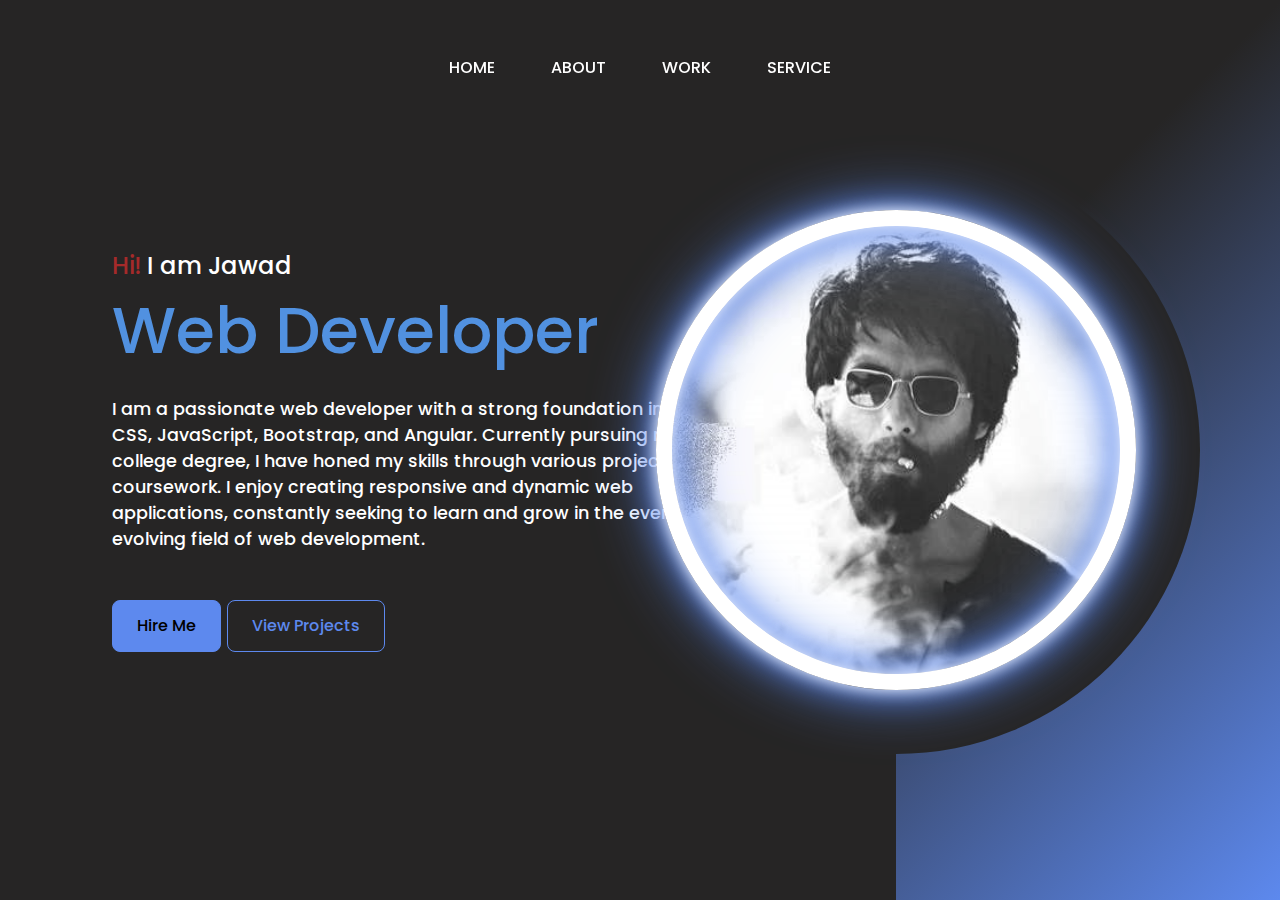
<file: index.html>
<!DOCTYPE html>
<html lang="en">
<head>
    <meta charset="UTF-8">
    <meta name="viewport" content="width=device-width, initial-scale=1.0">
    <title>Portfolio-Website</title>
    <link rel="stylesheet" href="style.css">
    <link rel="stylesheet" href="https://cdnjs.cloudflare.com/ajax/libs/font-awesome/6.5.2/css/all.min.css" integrity="sha512-SnH5WK+bZxgPHs44uWIX+LLJAJ9/2PkPKZ5QiAj6Ta86w+fsb2TkcmfRyVX3pBnMFcV7oQPJkl9QevSCWr3W6A==" crossorigin="anonymous" referrerpolicy="no-referrer" />
</head>
<body>
    <div class="portfolio-container">
    
        <ul class="navlist">
           <li><a href="index.html">Home</a></li>
           <li><a href="about.html">About</a></li>
           <li><a href="Work.html">Work</a></li>
           <li><a href="Service.html">Service</a></li>             
        </ul>

      <div class="left-container">
           <div class="icons">
            <i class="fa-brands fa-facebook"></i>
            <i class="fa-brands fa-instagram"></i>
            <i class="fa-brands fa-twitter"></i>
            <i class="fa-brands fa-codepen"></i>
           </div>

           <div class="content">
            <h2><span style="color: brown;">Hi!</span> I am Jawad</h2>
            <h1>Web Developer</h1>

            <p >I am a passionate web developer with a strong foundation in HTML, CSS, JavaScript, Bootstrap, and Angular. Currently pursuing my college degree, I have honed my skills through various projects and coursework. I enjoy creating responsive and dynamic web applications, constantly seeking to learn and grow in the ever-evolving field of web development.</p>
            <div class="btn-container">
                <button>Hire Me</button>
                
                <button>View Projects</button>
            </div>
        </div>
 
      </div>


      <div class="right-container">

      </div>
      
      <div class="design">
        <div class="circle"></div>
        <div class="circle"></div>
      </div>




    </div>


</body>
</html>
</file>
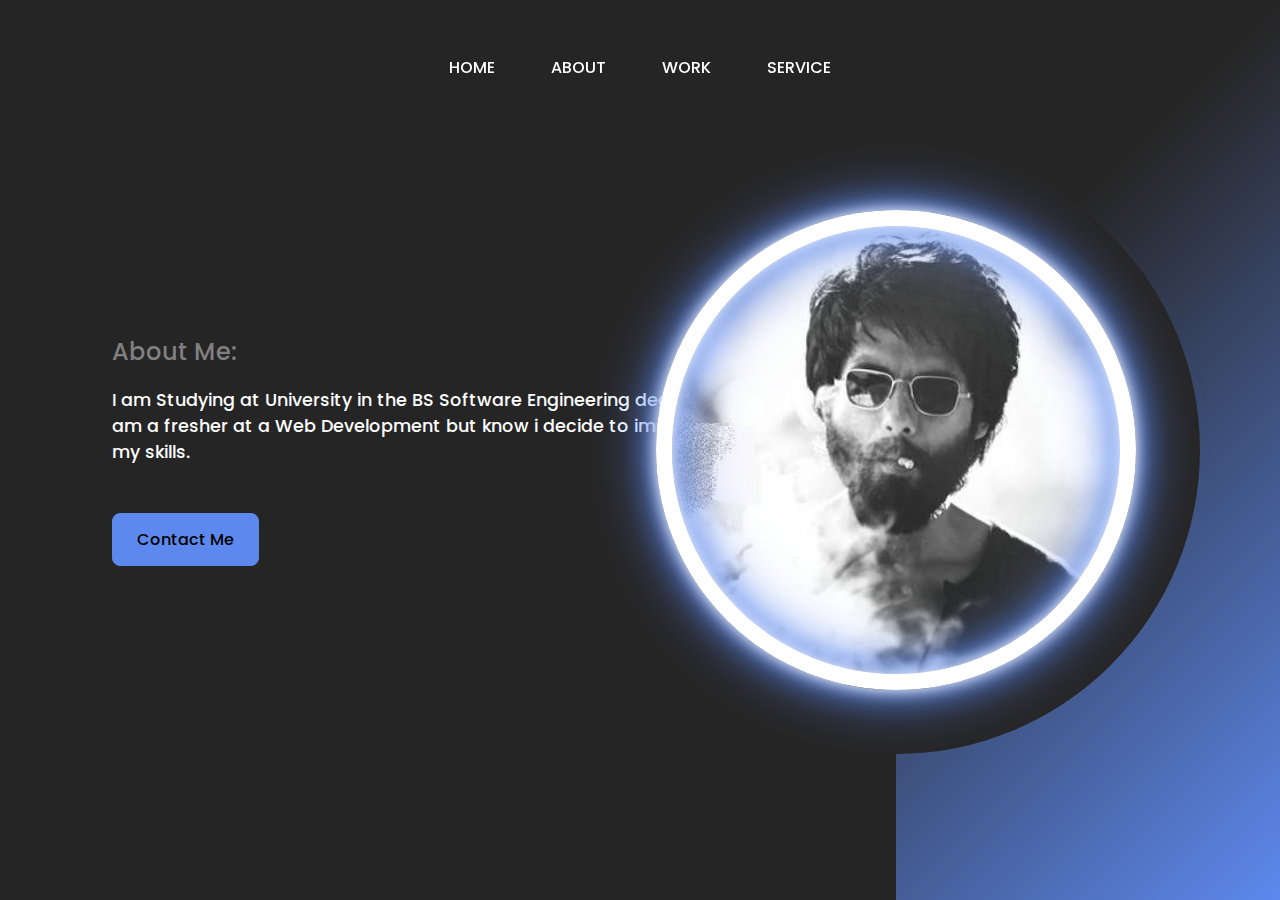
<file: about.html>
<!DOCTYPE html>
<html lang="en">
<head>
    <meta charset="UTF-8">
    <meta name="viewport" content="width=device-width, initial-scale=1.0">
    <title>Portfolio-Website</title>
    <link rel="stylesheet" href="style.css">
    <link rel="stylesheet" href="https://cdnjs.cloudflare.com/ajax/libs/font-awesome/6.5.2/css/all.min.css" integrity="sha512-SnH5WK+bZxgPHs44uWIX+LLJAJ9/2PkPKZ5QiAj6Ta86w+fsb2TkcmfRyVX3pBnMFcV7oQPJkl9QevSCWr3W6A==" crossorigin="anonymous" referrerpolicy="no-referrer" />
</head>
<body style="background-color: #262525;">

    
    <div class="portfolio-container">
    
        <ul class="navlist">
           <li><a href="index.html">Home</a></li>
           <li><a href="about.html">About</a></li>
           <li><a href="Work.html">Work</a></li>
           <li><a href="Service.html">Service</a></li>             
        </ul>

      <div class="left-container">
           
           <div class="content">
            <h2><span style="color: gray;">About Me:</span></h2>
            <p >
                I am Studying at University in the BS Software Engineering degree. I am a fresher at a Web Development
                but know i decide to improve my skills.
            </p>
            <div class="btn-container">
                <button>Contact Me</button>
            </div>
        </div>
 
      </div>


      <div class="right-container">

      </div>
      
      <div class="design">
        <div class="circle"></div>
        <div class="circle"></div>
      </div>




    </div>


    
</body>
</html>
</file>
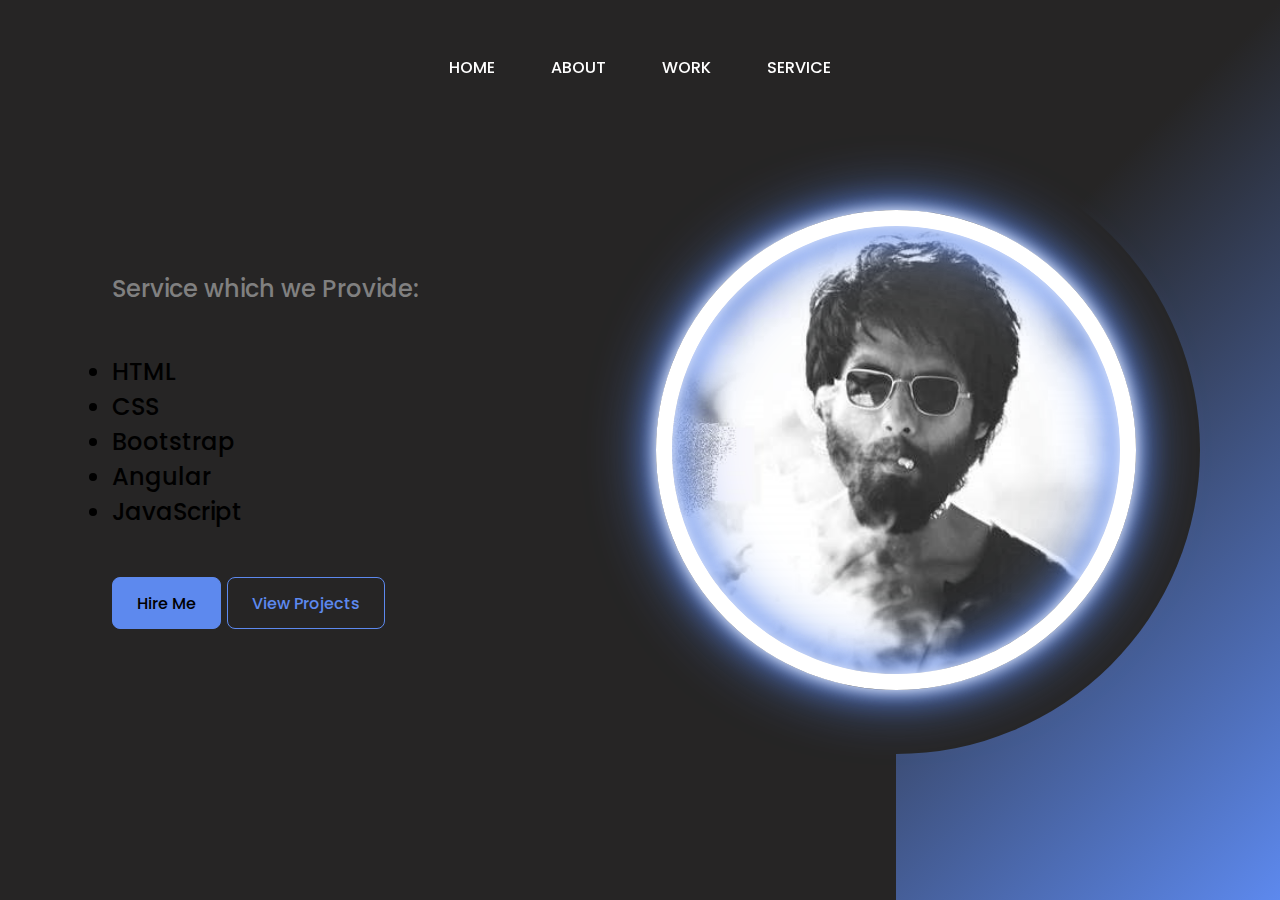
<file: Service.html>
<!DOCTYPE html>
<html lang="en">
<head>
    <meta charset="UTF-8">
    <meta name="viewport" content="width=device-width, initial-scale=1.0">
    <title>Portfolio-Website</title>
    <link rel="stylesheet" href="style.css">
    <link rel="stylesheet" href="https://cdnjs.cloudflare.com/ajax/libs/font-awesome/6.5.2/css/all.min.css" integrity="sha512-SnH5WK+bZxgPHs44uWIX+LLJAJ9/2PkPKZ5QiAj6Ta86w+fsb2TkcmfRyVX3pBnMFcV7oQPJkl9QevSCWr3W6A==" crossorigin="anonymous" referrerpolicy="no-referrer" />
</head>
<body style="background-color: #262525;">

    
    <div class="portfolio-container">
    
        <ul class="navlist">
           <li><a href="index.html">Home</a></li>
           <li><a href="about.html">About</a></li>
           <li><a href="Work.html">Work</a></li>
           <li><a href="Service.html">Service</a></li>             
        </ul>

      <div class="left-container">
           
           <div class="content">
            <h2><span style="color: gray;">Service which we Provide:</span></h2>
            <p >
                <ul>
                    <li>HTML</li>
                    <li>CSS</li>
                    <li>Bootstrap</li>
                    <li>Angular</li>
                    <li>JavaScript</li>
                 </ul>
            </p>
            <div class="btn-container">
                <button>Hire Me</button>
                
                <button>View Projects</button>
            </div>
        </div>
 
      </div>


      <div class="right-container">

      </div>
      
      <div class="design">
        <div class="circle"></div>
        <div class="circle"></div>
      </div>




    </div>


    
</body>
</html>
</file>
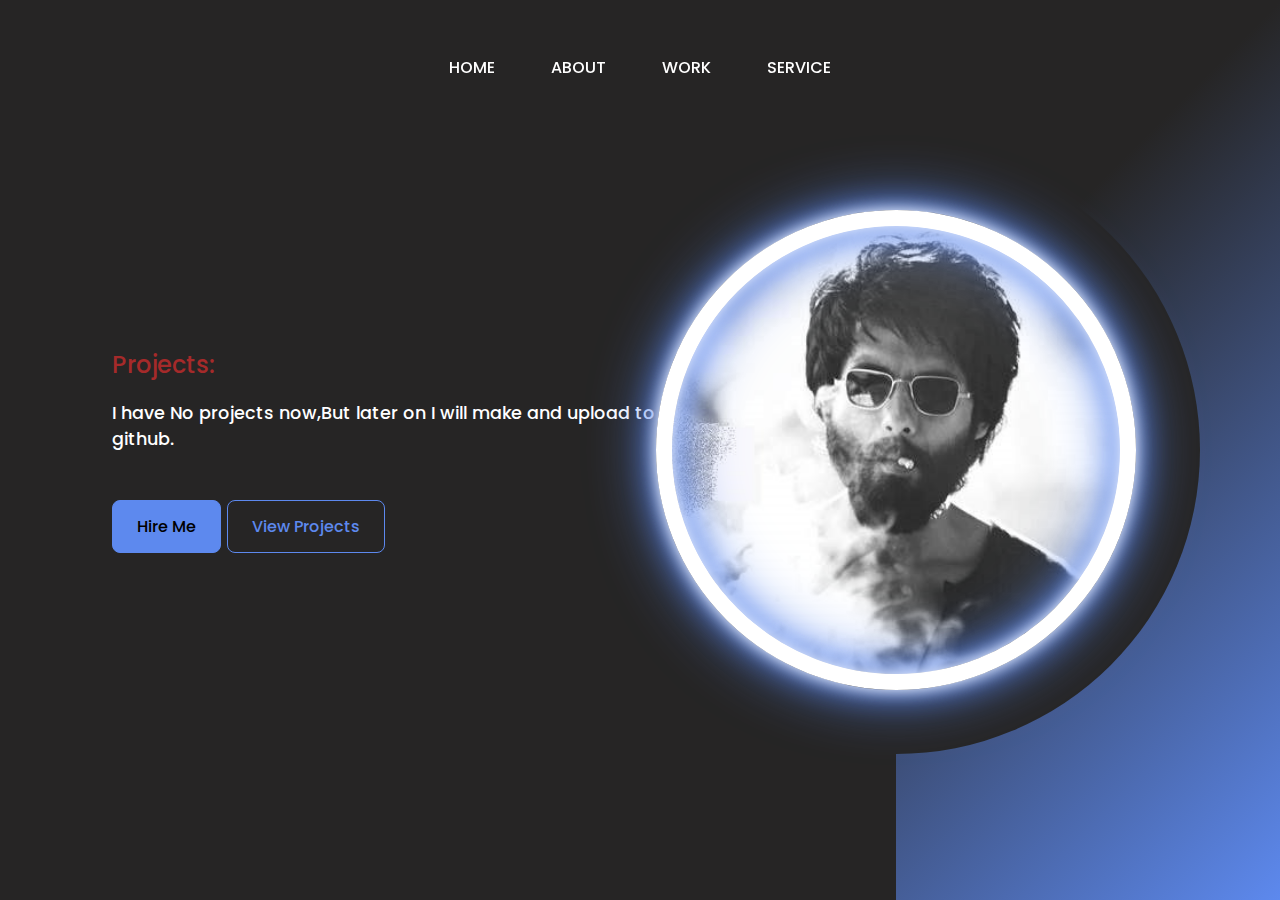
<file: Work.html>
<!DOCTYPE html>
<html lang="en">
<head>
    <meta charset="UTF-8">
    <meta name="viewport" content="width=device-width, initial-scale=1.0">
    <title>Portfolio-Website</title>
    <link rel="stylesheet" href="style.css">
    <link rel="stylesheet" href="https://cdnjs.cloudflare.com/ajax/libs/font-awesome/6.5.2/css/all.min.css" integrity="sha512-SnH5WK+bZxgPHs44uWIX+LLJAJ9/2PkPKZ5QiAj6Ta86w+fsb2TkcmfRyVX3pBnMFcV7oQPJkl9QevSCWr3W6A==" crossorigin="anonymous" referrerpolicy="no-referrer" />
</head>
<body style="background-color: #262525;">

    
    <div class="portfolio-container">
    
        <ul class="navlist">
           <li><a href="index.html">Home</a></li>
           <li><a href="about.html">About</a></li>
           <li><a href="Work.html">Work</a></li>
           <li><a href="Service.html">Service</a></li>             
        </ul>

      <div class="left-container">
           
           <div class="content">
            <h2><span style="color: brown;">Projects:</span></h2>
            <p >
                 I have No projects now,But later on I will make and upload to my github.
            </p>
            <div class="btn-container">
                <button>Hire Me</button>
                
                <button>View Projects</button>
            </div>
        </div>
 
      </div>


      <div class="right-container">

      </div>
      
      <div class="design">
        <div class="circle"></div>
        <div class="circle"></div>
      </div>




    </div>


    
</body>
</html>
</file>
<file: style.css>
@import url('https://fonts.googleapis.com/css2?family=Poppins:ital,wght@0,100;0,200;0,300;0,400;0,500;0,600;0,700;0,800;0,900;1,100;1,200;1,300;1,400;1,500;1,600;1,700;1,800;1,900&display=swap');

*{
    margin: 0;
    padding: 0;
    box-sizing: border-box ;
    
    font-family: "Poppins", sans-serif;
    font-weight: 500;
    font-style: normal;   
      
}
.portfolio-container{
    min-height: 100vh;
    width: 100%;
    display: flex;
}

.navlist{
    display: flex;
    gap: 3.5rem;
    position: fixed;
    height: 15vh;
    width: 100%;
    justify-content: center;
    align-items: center;
}
.navlist li{
 list-style: none;
}

.navlist li a{
    text-decoration: none;
    text-transform: uppercase;
    font-size: 1rem;
    color: #FFF;
    position: relative;
}
.left-container,.right-container{
    height: 100vh;
    display: flex;
    align-items: center;

}
.left-container{
    background: #262525;
    width: 70%;
    padding-left:3rem ;
    
}
.right-container{
   background: linear-gradient(-45deg,#5d89EE,#262525 70%);
   width: 30%;
}

.icons .fa-brands{
    color: #bbb;
    font-size: 1.7rem;
}
.icons{
    display: flex;
    flex-direction: column;
    justify-content: center;
    align-items: center;
    gap: 3rem;

}
.content{
    margin-left: 4rem;
    font-size: 1.5rem;    
}
.content h2{
    font-size: 1.5rem;
    color: #FFF;
}
.content h1{
    font-size: 4rem;
    color: #59EE;
}

.content  p{
    font-size: 1.1rem;
    color: #FFF;
    max-width: 38rem;
    margin: 1.1rem 0 3rem 0;
}
.btn-container button{
    border:.1rem solid #5d89EE  ;
    font-size: 1rem;
    padding: .8rem 1.5rem;
    border-radius: .5rem;
    cursor: pointer;
    transition: .5s ease;
}

button:nth-child(1)
{
    background: #5d89EE;
}
button:nth-child(2)
{
    background:transparent;
    color: #5d89EE;
    margin-left: 2rem,;
}
button:nth-child(1):hover{
    background: transparent;
    color: #5d89EE;

}
button:nth-child(2):hover{
    background:#5d89EE;
    color:#262525;

}

.icons .fa-brands:hover{
    cursor: pointer;
    background: linear-gradient(#fff,#5d89EE);
    -webkit-background-clip: text;
    -webkit-text-fill-color: transparent;

}

.design .circle{
 aspect-ratio: 1;
 position: absolute;
 border-radius: 50%;
 top: 50%;
 left: 70%;
 transform: translate(-50%,-50%);
}
.circle:nth-child(1){
  width: 38rem;
  background: linear-gradient(90deg,transparent 50%,#262525 50%);

}
.circle:nth-child(2){
    width: 30rem;
    background-image:url(images/k.jpg);
    background-size: 100%;
    background-repeat: no-repeat;
    border: 1rem solid white;
    box-shadow: 0 0 1rem #fff,inset 0 0 1rem #fff,0 0 2rem #5d89EE,inset 0 0 2rem #5d89EE , 0 0 4rem #5d89EE , inset 0 0 4rem #5d89EE;
}

.navlist li a::after{
    content: "";
    position: absolute;
    background-color: #FFF;
    width: 100%;
    height: .1rem;
    left: 0;
    bottom: -5px;
    transform: scaleX(0);
    transition: transform.4s;
}
.navlist li a:hover::after{
    transform: scaleX(1);
}
</file>
